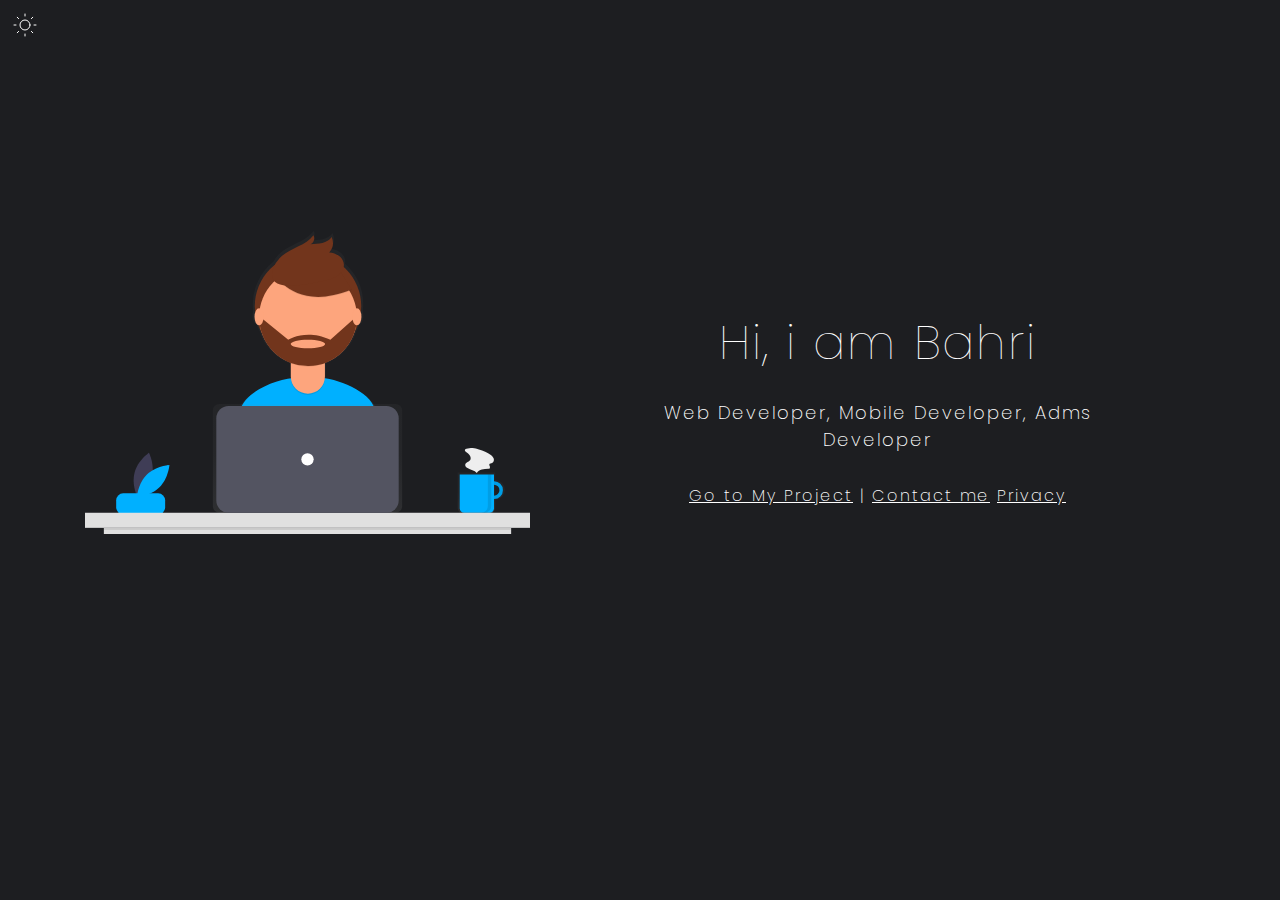
<file: index.html>
<!doctype html>
<html lang="en">
<head>
    <meta charset="utf-8">
    <meta content="width=device-width, initial-scale=1.0" name="viewport" shrink-to-fit="no">
    <meta content="portfolio website for Bahriyanto Anang" name="description">
    <meta content="Bahriyanto Anang https://bahriyanto31.github.io" name="author">
    <title>Bahriyanto Anang</title>
    <link href="img/favicon.ico" rel="shortcut icon"/>
    <link href="https://netdna.bootstrapcdn.com/font-awesome/4.0.3/css/font-awesome.css" rel="stylesheet">
    <link href="https://fonts.googleapis.com/css2?family=Poppins:wght@100;200;500&display=swap" rel="stylesheet">
    <link href="css/style.css" rel="stylesheet">
    <link href="css/bootstrap-grid.css" rel="stylesheet">
    <style>
    </style>

</head>
<body>
<button class="buttonmode" onclick="dayNightToggle()">Toggle dark mode</button>
<div class="container vertical-center">
    <div class="row spacing">
        <img class="center col-10 col-sm-10 col-lg-5 col-md-5 spacing" src="img/user.svg">
        <div class="col-10 col-sm-10 col-lg-7 col-md-7 center spacing">
            <h1>Hi, i am Bahri</h1>
            <p class="title-desc center">Web Developer, Mobile Developer, Adms Developer</p>
            <div class="col-md-12 col-sm-12 center">
                <a href="project.html" class="btn btn-info" style="color: white">Go to My Project</a> | 
                <a href="https://api.whatsapp.com/send/?phone=6281808425604&text&app_absent=0" class="btn btn-info" style="color: white">Contact me</a>
                <a href="./privacy/index.html" class="btn btn-info" style="color: white">Privacy</a>
                <!-- <div class="row" id="social-list"></div> -->
            </div>
        </div>
    </div>
</div>


<script src="js/load.js" type="text/javascript"></script>
<script>


</script>
</body>
</html>
</file>
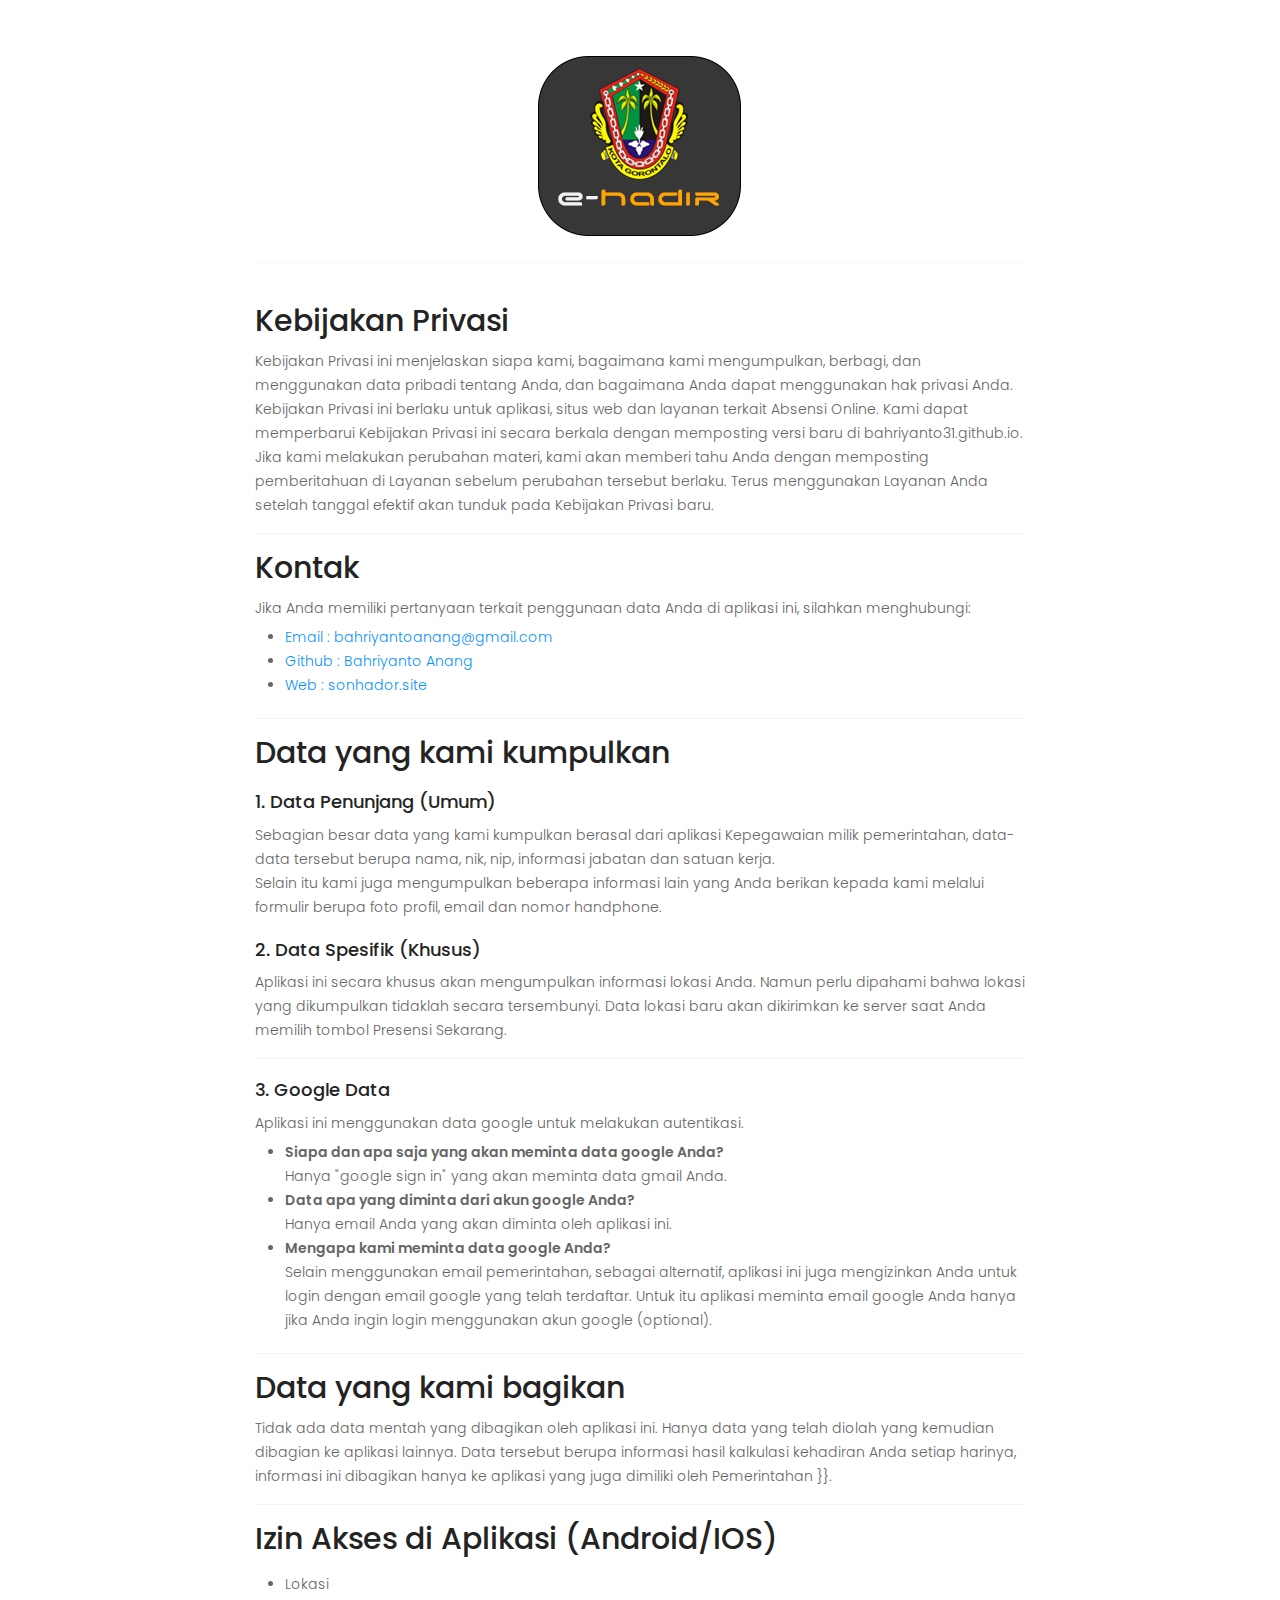
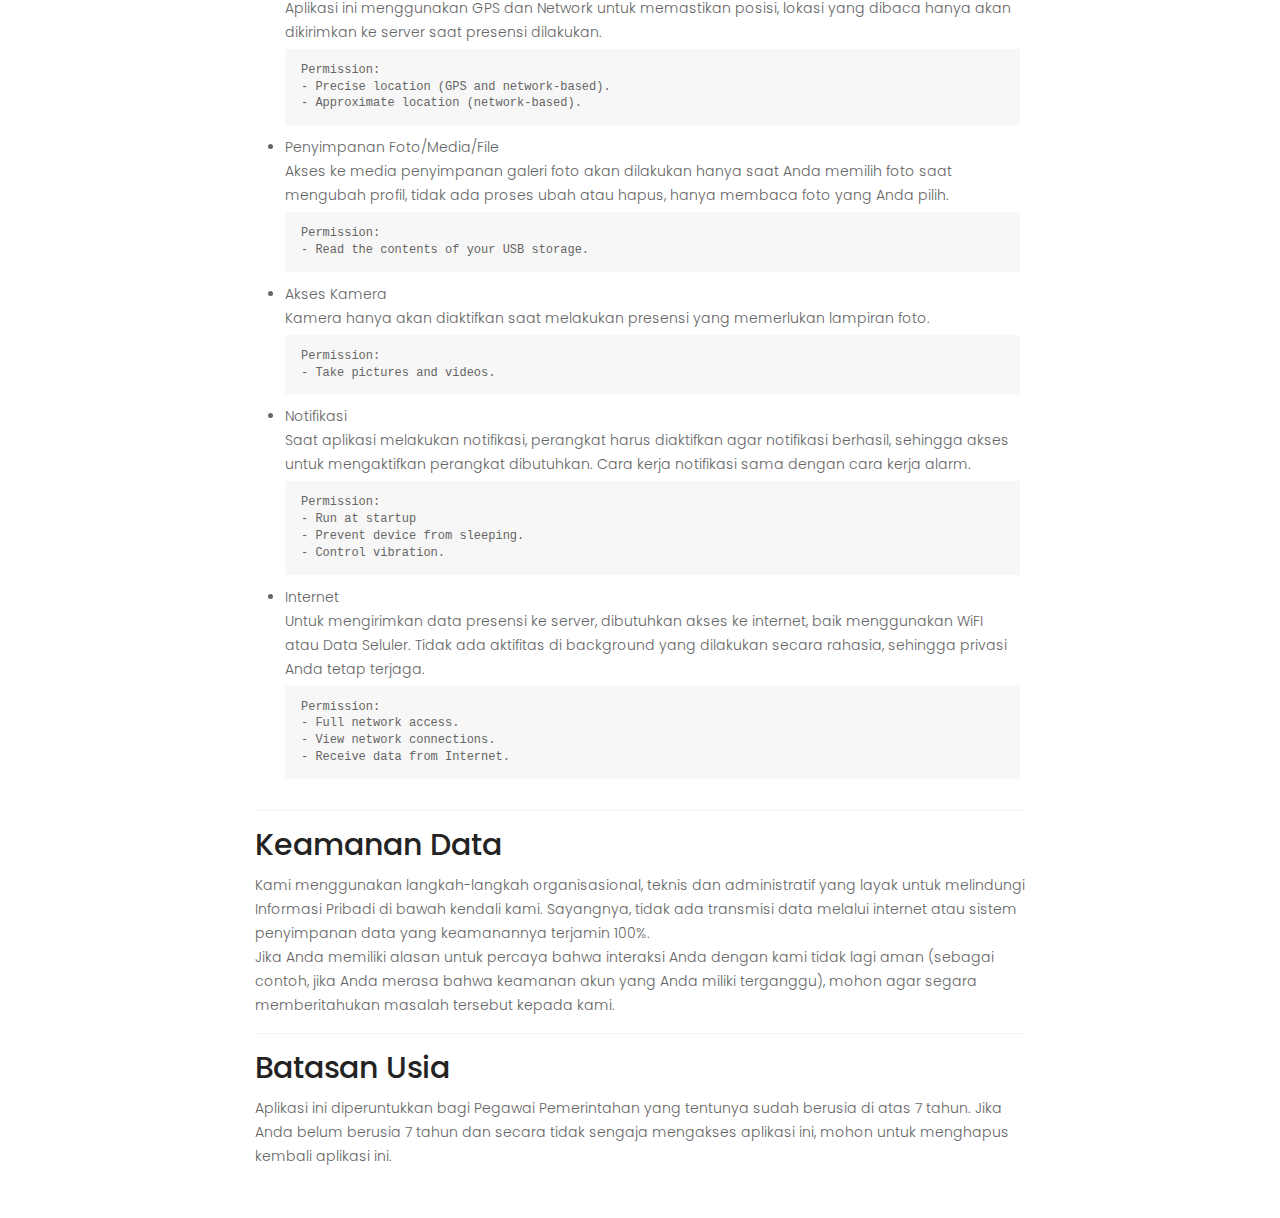
<file: privacy/index.html>
<!DOCTYPE html>
<html>
<head>
    <meta charset='utf-8'>
    <meta http-equiv='X-UA-Compatible' content='IE=edge'>
    <title>Privacy & Policy</title>
    <meta name='viewport' content='width=device-width, initial-scale=1'>
    <link rel="stylesheet" type="text/css" href="/privacy/assets/v2/css/bootstrap.min.css" media="all" />
    <link rel="stylesheet" type="text/css" href="/privacy/assets/v2/css/style.css" media="all" />
    <link rel="stylesheet" type="text/css" href="/privacy/assets/v2/css/responsive.css" media="all" />
    <style>
        .content-privacy {
            max-width: 800px;
            margin: 50px auto;
        }
        hr {
            border-top: 1px solid rgb(0 0 0 / 4%);
        }
        h2{
            margin-bottom: 10px;
        }
        ul {
            list-style: disc;
            margin: 0;
            padding: 5px 5px 5px 30px;
        }
        .privacy-logo {
            text-align: center;
            border-bottom: 1px solid #f7f7f7;
            margin-bottom: 40px;
            padding-bottom: 20px;
        }
        a, a:hover {
            color: #0a93ff;
        }
        h4 {
            margin-bottom: 10px;
            margin-top: 20px;
        }
        .permissions {
            font-size: 12px;
            font-family: monospace;
            background: #f7f7f7;
            padding: 13px 16px;
            line-height: 1.4;
            margin-bottom: 10px;
            margin-top: 5px;
        }
        strong{
            font-weight: 600;
        }
    </style>
</head>
<body>
    <div class="content-privacy">
        <div class="container-fluid">
            <div class="privacy-logo">
                <img src="/privacy/assets/images/ehadir-launcher.png"/>
            </div>
            <h2>Kebijakan Privasi</h2>
            <p>Kebijakan Privasi ini menjelaskan siapa kami, bagaimana kami mengumpulkan, berbagi, dan 
                menggunakan data pribadi tentang Anda, dan bagaimana Anda dapat menggunakan hak privasi Anda. 
                Kebijakan Privasi ini berlaku untuk aplikasi, situs web dan layanan terkait Absensi Online. 
                Kami dapat memperbarui Kebijakan Privasi ini secara berkala dengan memposting versi baru di bahriyanto31.github.io. 
                Jika kami melakukan perubahan materi, kami akan memberi tahu Anda dengan memposting pemberitahuan di Layanan sebelum perubahan tersebut berlaku. 
                Terus menggunakan Layanan Anda setelah tanggal efektif akan tunduk pada Kebijakan Privasi baru.
            </p>
            <hr/>

            <h2>Kontak</h2>
            <p>Jika Anda memiliki pertanyaan terkait penggunaan data Anda di aplikasi ini, silahkan menghubungi:</p>
            <ul>
                <li>
                    <a href="mailto:bahriyantoanang@gmail.com" target="_blank">Email : bahriyantoanang@gmail.com</a>
                </li>
                <li>
                    <a href="https://bahriyanto31.github.io" target="_blank">Github : Bahriyanto Anang</a>
                </li>
                <li>
                    <a href="http://sonhador.site" target="_blank">Web : sonhador.site</a>
                </li>
            </ul>
            <hr/>

            <h2>Data yang kami kumpulkan</h2>
            <h4>1. Data Penunjang (Umum)</h4>
            <p>Sebagian besar data yang kami kumpulkan berasal dari aplikasi Kepegawaian milik pemerintahan, 
                data-data tersebut berupa nama, nik, nip, informasi jabatan dan satuan kerja.
            </p>
            <p>
                Selain itu kami juga mengumpulkan beberapa informasi lain yang Anda berikan kepada kami melalui formulir berupa foto profil, email dan nomor handphone.
            </p>
            <h4>2. Data Spesifik (Khusus)</h4>
            <p>Aplikasi ini secara khusus akan mengumpulkan informasi lokasi Anda. Namun perlu dipahami bahwa lokasi yang dikumpulkan tidaklah secara tersembunyi. 
                Data lokasi baru akan dikirimkan ke server saat Anda memilih tombol Presensi Sekarang.
            </p>
            <hr/>
            <h4>3. Google Data</h4>
            <p>Aplikasi ini menggunakan data google untuk melakukan autentikasi.</p>
            <ul>
                <li>
                    <strong>Siapa dan apa saja yang akan meminta data google Anda?</strong><br/>
                    Hanya "google sign in" yang akan meminta data gmail Anda.
                </li>
                <li>
                    <strong>Data apa yang diminta dari akun google Anda?</strong><br/>
                    Hanya email Anda yang akan diminta oleh aplikasi ini.
                </li>
                <li>
                    <strong>Mengapa kami meminta data google Anda?</strong><br/>
                    Selain menggunakan email pemerintahan, sebagai alternatif, aplikasi ini juga mengizinkan Anda untuk login dengan email google yang telah terdaftar.
                    Untuk itu aplikasi meminta email google Anda hanya jika Anda ingin login menggunakan akun google (optional).
                </li>
            </ul>
            <hr/>

            <h2>Data yang kami bagikan</h2>
            <p>Tidak ada data mentah yang dibagikan oleh aplikasi ini. Hanya data yang telah diolah yang kemudian dibagian ke aplikasi lainnya. 
                Data tersebut berupa informasi hasil kalkulasi kehadiran Anda setiap harinya, informasi ini dibagikan hanya ke aplikasi yang juga dimiliki oleh Pemerintahan }}.
            </p>
            <hr/>

            <h2>Izin Akses di Aplikasi (Android/IOS)</h2>
            <ul>
                <li>Lokasi<br/>
                    Aplikasi ini menggunakan GPS dan Network untuk memastikan posisi, lokasi yang dibaca hanya akan dikirimkan ke server saat presensi dilakukan.<br/>
                    <div class="permissions">
                        Permission:<br/>
                        - Precise location (GPS and network-based).<br/>
                        - Approximate location (network-based).
                    </div>
                </li>
                <li>Penyimpanan Foto/Media/File<br/>
                    Akses ke media penyimpanan galeri foto akan dilakukan hanya saat Anda memilih foto saat mengubah profil, tidak ada proses ubah atau hapus, hanya membaca foto yang Anda pilih.<br/>
                    <div class="permissions">
                        Permission:<br/>
                        - Read the contents of your USB storage.
                    </div>
                </li>
                <li>Akses Kamera<br/>
                    Kamera hanya akan diaktifkan saat melakukan presensi yang memerlukan lampiran foto.<br/>
                    <div class="permissions">
                        Permission:<br/>
                        - Take pictures and videos.
                    </div>
                </li>
                <li>Notifikasi<br/>
                    Saat aplikasi melakukan notifikasi, perangkat harus diaktifkan agar notifikasi berhasil, sehingga akses untuk mengaktifkan perangkat dibutuhkan. Cara kerja notifikasi sama dengan cara kerja alarm. <br/>
                    <div class="permissions">
                        Permission:<br/>
                        - Run at startup<br/>
                        - Prevent device from sleeping.<br/>
                        - Control vibration.
                    </div>
                </li>
                <li>Internet<br/>
                    Untuk mengirimkan data presensi ke server, dibutuhkan akses ke internet, baik menggunakan WiFI atau Data Seluler. 
                    Tidak ada aktifitas di background yang dilakukan secara rahasia, sehingga privasi Anda tetap terjaga.<br/>
                    <div class="permissions">
                        Permission:<br/>
                        - Full network access.<br/>
                        - View network connections.<br/>
                        - Receive data from Internet.
                    </div>
                </li>
            </ul>
            <hr/>
            <h2>Keamanan Data</h2>
            <p>Kami menggunakan langkah-langkah organisasional, teknis dan administratif yang layak untuk melindungi Informasi Pribadi di bawah kendali kami. Sayangnya, tidak ada transmisi data melalui internet atau sistem penyimpanan data yang keamanannya terjamin 100%.</p>
            <p>Jika Anda memiliki alasan untuk percaya bahwa interaksi Anda dengan kami tidak lagi aman (sebagai contoh, jika Anda merasa bahwa keamanan akun yang Anda miliki terganggu), mohon agar segara memberitahukan masalah tersebut kepada kami.</p>
            <hr/>
            <h2>Batasan Usia</h2>
            <p>Aplikasi ini diperuntukkan bagi Pegawai Pemerintahan yang tentunya sudah berusia di atas 7 tahun. Jika Anda belum berusia 7 tahun dan secara tidak sengaja mengakses aplikasi ini, mohon untuk menghapus kembali aplikasi ini.</p>
        </div>
    </div>
</body>
</html>
</file>
<file: css/style.css>
body{transition: all 0.5s ease;margin:0!important;font-family:Poppins,sans-serif!important;letter-spacing:2px!important;color:#fff;background:#1d1e21;font-weight:200; margin: auto!important}
h1{text-align:center!important;margin-top:50px!important;font-weight:100!important;font-size:3em}
*{margin:0px;padding:0px;}
.center{margin:auto!important;text-align:center!important}
.vertical-center{min-height:100%;min-height:100vh;display:flex;align-items:center}
.spacing{margin-top:5%;margin-top:5vh;margin-bottom:20%;margin-bottom:20vh}
.title-desc{margin-top:20px!important;margin-bottom:30px!important;max-width:450px!important;font-weight:200;font-size:18px}
.resume-text{position: static;margin-top: -60px;font-weight: 100;letter-spacing: 5px;font-size: 16px;margin-left: auto;margin-right: 10px;text-align: right; display:none;}
.resume-text a{color:inherit; text-decoration: none; display: flex; padding:12px;}
.resume-text a img{ padding-right:14px;}
@media screen and (max-width: 576px) {.resume-text a{justify-content: center;}}
@media screen and (min-width: 575px) {.resume-text a{justify-content: flex-end;}}
.light-mode{color:#1d1e21!important;background:#fff!important;}
.light-mode .resume-img{ background: url(../img/download-cloud.svg) no-repeat;}
.resume-img{margin-right: 5px; display: block; -moz-box-sizing: border-box; box-sizing: border-box; width: 30px; height: 30px; background: url(../img/download-cloud-light.svg) no-repeat; }
.buttonmode{  background: url(../img/sun.svg) no-repeat;  color: transparent;  box-shadow: none;  border: none;  width: 50px;  height: 50px;  background-position: center;  position: absolute;  cursor: pointer;  }
.light-mode .buttonmode{background: url(../img/moon.svg) no-repeat; background-position: center;}
.buttonmode:focus {outline:0;}
</file>
<file: privacy/assets/v2/css/responsive.css>
@media only screen and (max-width: 1199px){
	.mainmenu li a {
		padding: 5px 8px;
	}
	.contact-address li {
		margin-bottom: 25px;
	}
	.mainmenu li a.appao-btn {
		margin-left: 30px;
	}
	.single-counter-box p {
		font-size: 18px;
	}
	.hero-area-content h1 {
		font-size: 36px;
	}
}
@media only screen and (max-width: 991px){
	.mainmenu {
		display: none;
	}
	.responsive-menu,
	.slicknav_menu {
		display: block;
	}
	ul.slicknav_nav {
		position: absolute;
		background: #000529;
		background: -moz-linear-gradient(left, #000529 1%, #002055 24%, #005db5 67%, #0074d9 100%);
		background: -webkit-linear-gradient(left, #000529 1%,#002055 24%,#005db5 67%,#0074d9 100%);
		background: linear-gradient(to right, #000529 1%,#002055 24%,#005db5 67%,#0074d9 100%);
		right: 15px;
		top: 100%;
		z-index: 9;
		border: 2px solid #fff;
		padding: 5px 10px 10px;
		margin-top: 8px;
	}
	.slicknav_menu .slicknav_menutxt {
		display: none;
	}
	.slicknav_menu .slicknav_icon {
		margin: 0;
	}
	.slicknav_nav li a {
		border: 1px solid transparent;
		margin: 8px 3px 0;
		display: block;
	}
	.slicknav_nav a:hover {
		background: transparent;
		border-radius: 0;
		color: #fff;
		border: 1px solid #fff;
	}
	.header {
		padding: 15px 0;
	}
	.header.sticky {
		padding: 8px 0;
	}
	.hand-mockup {
		position: static;
		margin-bottom: -2px;
	}
	.hero-area-content {
		padding: 0 0 60px;
	}
	.pricing-area .sec-title {
		margin-bottom: 0;
	}
	.breadcrumb-area .hero-area-content {
		padding: 0 0 120px;
	}
	.single-feature-box {
		max-width: 450px;
		margin: auto;
	}
	.single-feature-box img {
		margin: 50px 0;
	}
	.single-pricing-box {
		max-width: 450px;
		margin: 40px auto 0;
	}
	.single-counter-box i::before {
		width: 90px;
		height: 90px;
		line-height: 90px;
		font-size: 35px;
	}
	.single-counter-box h1 {
		font-size: 28px;
	}
	.single-counter-box p {
		font-size: 16px;
	}
	.single-about-box:hover,
	.single-about-box.active {
		box-shadow: none;
	}
	.single-about-box:hover i::before ,
	.single-about-box.active i::before {
		color: #0074da;
	}
	.about-area {
		padding-bottom: 65px;
	}
	.single-about-box {
		padding-top: 10px;
	}
	.blog-page .single-post {
		margin: 0 auto 40px;
	}
	.download-btn {
		margin: 20px 10px 0;
	}
	.download-area .sec-title {
		margin-bottom: 25px;
	}
	.subscribe-form {
		margin: 30px 0;
	}
	.contact-address li .contact-address-info {
		flex: 8;
	}
	.screenshots-area .sec-title {
		margin-bottom: 15px;
	}
	.contact-address {
		margin-top: 0;
	}
	.google-map {
		height: 300px;
	}
	.team-area {
		padding-bottom: 50px;
	}
	.single-team-member {
		margin: 0 0 40px;
	}
	.sidebar {
		padding: 0;
		margin: 45px auto 0;
		max-width: 400px;
	}
}
@media only screen and (max-width: 767px){
	.hero-area-content {
		padding-top: 0;
	}
	h1 {
		font-size: 30px;
	}
	.hero-area-content h1 {
		font-size: 30px;
	}
	.hero-area-content p {
		margin: 15px 0;
	}
	.video-popup h1 {
		font-size: 18px;
		margin-top: 15px;
		line-height: 14px;
	}
	.single-testimonial-box h5 {
		margin: 25px 0 10px;
	}
	.contact-address p {
		margin-bottom: 0;
		padding-top: 5px;
	}
	.contact-address li {
		margin: 25px 0 0;
	}
	.single-testimonial-box p {
		margin: 0 0 10px;
	}
	.contact-form button {
		margin-bottom: 0;
	}
	.single-post {
		max-width: 350px;
		margin: 40px auto 0;
	}
	.owl-dots {
		margin-top: 20px;
	}
	.single-counter-box p {
		font-size: 18px;
	}
	.contact-form, .contact-address {
		padding: 20px;
	}
	.contact-address li .contact-address-info {
		margin-left: 12px;
	}
	.subscribe-form form button {
		font-size: 16px;
	}
	.sec-title h2 {
		font-size: 26px;
	}
	.blog-area .sec-title {
		margin-bottom: 0;
	}
	.sec-title h2 .sec-title-border span {
		top: -20px;
	}
	.single-showcase-box h4 {
		line-height: normal;
	}
	.owl-nav div {
		left: 5px;
	}
	.owl-nav div.owl-next {
		right: 5px;
		left: auto;
	}
	.hero-area.breadcrumb-area {
		padding: 100px 0 70px;
	}
}
@media only screen and (max-width: 576px){
	.subscribe-form form input {
		width: 54%;
		padding-right: 0;
	}
	.contact-address h4 {
		margin-bottom: 5px;
	}
	.sec-title h2 {
		font-size: 24px;
	}
	.sec-title h2 .sec-title-border span {
		top: -19px;
	}
	.screenshots-area .sec-title {
		margin-bottom: 40px;
	}
	.subscribe-form form button {
		width: 46%;
	}
	.author-img {
		width: 70px;
		height: 70px;
	}
	.testimonial-thumb > div {
		margin-left: -110px;
	}
	.testimonial-thumb > div.thumb-next {
		margin: 0 -110px 0 0;
	}
	.screenshot-wrap {
		max-width: 280px;
		margin: 0 auto;
	}
	.post-details {
		padding: 15px 10px;
	}
	.post-author a {
		margin-right: 5px;
	}
	h4.post-title {
		font-size: 18px;
		margin: 12px 0;
	}
	.single-screenshot.slick-center {
		background-image: none;
	}
	.single-screenshot.slick-active ,
	.single-screenshot.slick-center {
		-webkit-transform: scale(1);
		-ms-transform: scale(1);
		transform: scale(1);
	}
	.screenshot-wrap .slick-list {
		padding-bottom: 0 !important;
		padding-top: 0 !important;
	}
	.single-screenshot.slick-center img {
		padding: 0;
	}
	.slick-dots {
		margin-top: 25px;
	}
	.single-team-member {
		max-width: 260px;
		margin-left: auto;
		margin-right: auto;
	}
}
@media only screen and (max-width: 420px){
	.hero-area-content h1 {
		font-size: 22px;
	}
	.hero-area-content .appao-btn {
		padding: 5px 18px;
		margin-right: 5px;
	}
	.hero-area-content p {
		margin-bottom: 5px;
	}
	.hero-area-content {
		padding-bottom: 35px;
	}
	.hero-area {
		padding-top: 130px;
	}
	.single-about-box {
		padding: 5px 0 25px;
	}
	.single-feature-box li {
		margin-bottom: 35px;
	}
	.single-feature-box img {
		margin: 35px 0;
	}
	.single-showcase-box h4 {
		font-size: 16px;
	}
	.video-popup i {
		width: 70px;
		height: 70px;
		line-height: 60px;
		border-width: 6px;
		font-size: 18px;
	}
	textarea {
		height: 80px;
	}
	.subscribe-form {
		margin-top: 10px;
	}
	.copyright-area ul li a {
		margin: 0 1px;
	}
	.blog-reply {
		padding-top: 15px;
	}
	.widget {
		margin-bottom: 30px;
	}
	.widget h4 {
		margin-bottom: 15px;
	}
	.blog-details .post-author {
		margin-top: 12px;
		margin-bottom: 15px;
	}
	.sidebar {
		margin-top: 30px;
	}
}
</file>
<file: privacy/assets/v2/css/style.css>
/*
Theme Name: Prantokon
Version: 1.0
Author: Jsoft
Description: Responsive HTML5 / CSS3 One-page Landing App Template.
*/

/**
 *** CSS Indexing ***
 * THEME DEFAULT CSS
 * RESET CSS
 * HEADER AREA CSS
 * HERO AREA CSS
 * ABOUT AREA CSS
 * FEATURE AREA CSS
 * SHOWCASE AREA CSS
 * VIDEO AREA CSS
 * SCREENSHOT AREA CSS
 * PRICING AREA CSS
 * TESTIMONIAL AREA CSS
 * COUNTERUP AREA CSS
 * TEAM AREA CSS
 * DOWNLOAD AREA CSS
 * BLOG AREA CSS
 * MAP AND FOOTER AREA CSS
 * SCROLL-TO-TOP AREA CSS
 * INDEX SLIDER PAGE CSS
 * INDEX VIDEO PAGE CSS
 * BLOG PAGE CSS
 * BLOG DETAILS PAGE CSS
 * PRELOADER CSS
**/

/*----------------------------------
--------- THEME DEFAULT CSS --------
----------------------------------*/
@import url('https://fonts.googleapis.com/css?family=Poppins:100,200,300,400,500,600,700,900');
body {
    line-height: 24px;
    font-size: 14px;
    color: #656565;
    font-family: 'Poppins', sans-serif;
    font-weight: 300;
}

/*----------------------------
---------- RESET CSS ---------
----------------------------*/
h1,
h2,
h3,
h4,
h5,
h6 {
    font-weight: 500;
}
h1,
h2,
h3,
h4,
h5,
h6,
p {
    margin: 0px;
}
h1 {
    font-size: 48px;
}
h2 {
    font-size: 30px;
	color: #232323;
}
h4 {
    font-size: 18px;
	color: #232323;
}
h6 {
    font-size: 14px;
	color: #232323;
}
h5 {
	color: #232323;
}
a {
    transition: 0.6s;
}
a,
a:hover {
    color: #666666;
}
img {
    max-width: 100%;
    height: auto;
}
iframe {
    width: 100%;
    border: none;
}
a,
a:hover,
a:focus,
a:active,
button:focus {
    text-decoration: none;
    border: none;
    outline: 0;
}
ul {
    list-style: none;
    margin: 0;
    padding: 0;
}
ol {
    margin-bottom: 0;
}
select:focus,
select:active {
    box-shadow: none;
    border: 0;
    outline: 0
}
input:focus,
textarea:focus,
select:focus,
button:focus {
    outline: none;
}
button{
    cursor: pointer;
}
textarea {
	height: 120px;
}
input[type="text"],
input[type="submit"],
button[type="submit"],
input[type="email"],
input[type="url"],
input[type="tel"],
input[type="search"],
input[type="password"],
input[type="number"],
textarea {
    background: transparent;
    width: 100%;
    padding: 6px 10px;
    border: 1px solid #ccc;
    margin-bottom: 15px;
}
input[type="submit"],
button[type="submit"] {
    width: auto;
    color: #666;
    padding: 4px 15px;
}
textarea:focus {
    outline: none !important;
    box-shadow: none !important;
}
.sec-title {
    text-align: center;
    max-width: 400px;
    margin: 0 auto 40px;
}
.sec-title h2 {
    padding-bottom: 0;
    margin-bottom: 14px;
    position: relative;
    font-weight: 600;
    font-size: 40px;
    color: #232323;
}
.sec-title h2 .sec-title-border {
    width: 130px;
    position: absolute;
    bottom: 0;
    left: 0;
    border-top: 2px solid #222;
    right: 0;
    height: 0;
    margin: auto;
}
.pricing-area .sec-title h2 .sec-title-border,
.download-area .sec-title h2 .sec-title-border {
    border-color: #fff;
}
.pricing-area .sec-title h2 .sec-title-border span::before,
.download-area .sec-title h2 .sec-title-border span::before {
    background-color: #fff;
}
.sec-title h2 .sec-title-border span {
    width: 9px;
    height: 9px;
    position: relative;
    display: inline-block;
    margin: 0 1px;
    bottom: 24.3px;
}
.sec-title h2 .sec-title-border span::before {
    background: #222;
    content: "";
    position: absolute;
    top: 0;
    left: 0;
    height: 100%;
    width: 100%;
    transform: rotate(45deg);
}
.mt-100 {
    margin-top: 100px;
}
.mt-30 {
    margin-top: 30px;
}
.ptb-100 {
    padding: 100px 0;
}
.ptb-90 {
    padding: 90px 0;
}
.owl-nav div {
    position: absolute;
    top: 50%;
    left: 20px;
    width: 35px;
    background: #fff;
    color: #000;
    height: 35px;
    line-height: 36px;
    border-radius: 100%;
    text-align: center;
    font-size: 29px;
    transition: 0.4s;
    margin-top: -60px;
}
.owl-nav div:hover {
    background: #000;
    color: #fff;
}
.owl-nav div.owl-next {
    right: 20px;
    left: auto;
}
.owl-dots {
    text-align: center;
    margin-top: 30px;
}
.owl-dot {
    width: 10px;
    height: 10px;
    border: 1px solid #0074da;
    border-radius: 10px;
    display: inline-block;
    margin: 0 3px;
}
.owl-dot.active {
    background: #0074da;
}
.display-table {
    display: table;
    height: 100%;
    width: 100%;
}
.display-tablecell {
    display: table-cell;
    vertical-align: middle;
}
.header.sticky .mainmenu li a.appao-btn ,
.mainmenu li a.appao-btn,
.appao-btn {
    border: 1px solid #fff;
    color: #fff;
	border-radius: 50px;
    padding: 5px 25px;
    display: inline-block;
    text-transform: uppercase;
	cursor: pointer;
	font-weight: 500;
}
.header.sticky .mainmenu li a.appao-btn:hover ,
.mainmenu li a.appao-btn:hover,
.appao-btn:hover {
    background: #fff;
    border: 1px solid #fff;
    color: #666;
}
.appao-btn2 {
    border: 1px solid transparent;
	border-radius: 25px;
	background: #000529; /* Old browsers */
	background-image: -moz-linear-gradient(left, #000529 1%, #002055 24%, #005db5 67%, #0074d9 100%); /* FF3.6-15 */
	background-image: -webkit-linear-gradient(left, #000529 1%,#002055 24%,#005db5 67%,#0074d9 100%); /* Chrome10-25,Safari5.1-6 */
	background-image: linear-gradient(to right, #000529 1%,#002055 24%,#005db5 67%,#0074d9 100%);
}
.appao-btn2:hover {
    border: 1px solid #000529;
	background: transparent;
	background-image: none;
    color: #000529;
}
.flexbox-center {
    display: -moz-flex;
    display: -ms-flex;
    display: -o-flex;
    display: -webkit-box;
    display: -ms-flexbox;
    display: flex;
    -webkit-box-pack: center;
    -ms-flex-pack: center;
    justify-content: center;
    -webkit-box-align: center;
    -ms-flex-align: center;
    align-items: center;
}
input::-webkit-input-placeholder {
    color: #666;
}

/*--------------------------------------
-------- HEADER AREA CSS START --------
---------------------------------------*/
.header {
    position: fixed;
    top: 0;
    left: 0;
	transition: all 0.4s;
    width: 100%;
    z-index: 99;
    padding: 30px 0 18px;
}
.mainmenu {
    text-align: right;
}
.mainmenu li {
    display: inline-block;
    text-transform: uppercase;
}
.mainmenu li a {
    display: inline-block;
    color: #fff;
    position: relative;
    padding: 5px 16px;
	margin: 0 3px;
    border: 1px solid transparent;
}
.slicknav_menu {
	padding: 0;
    background: transparent;
}
.slicknav_menu a.active,
.mainmenu ul li a:hover,
.mainmenu ul li a.active {
    border: 1px solid #fff;
    border-radius: 50px;
}
.mainmenu {
    display: block;
}
.slicknav_menu {
	display: none;
}
.header.sticky {
	border-bottom: 1px solid #ffffff57;
	background: #000529; /* Old browsers */
	background: -moz-linear-gradient(left, #000529 1%, #002055 24%, #005db5 67%, #0074d9 100%); /* FF3.6-15 */
	background: -webkit-linear-gradient(left, #000529 1%,#002055 24%,#005db5 67%,#0074d9 100%); /* Chrome10-25,Safari5.1-6 */
	background: linear-gradient(to right, #000529 1%,#002055 24%,#005db5 67%,#0074d9 100%);
}
.header.sticky {
	padding: 10px 0;
}
.mainmenu li a.appao-btn {
	margin-left: 55px;
}
/*--------------------------------------
--------- HEADER AREA CSS END ---------
---------------------------------------*/

/*--------------------------------------
-------- HERO AREA CSS START --------
---------------------------------------*/
.hero-area {
    padding-top: 140px;
	z-index: 1;
	position: relative;
    background-image: url(../img/hero-area.jpg);
    background-repeat: no-repeat;
    background-position: center;
	background-attachment: fixed;
    background-size: cover;
	overflow: hidden;
}
.hero-area::before {
	content: "";
	top: 0;
	left: 0;
    opacity: 0.85;
	right: 0;
	bottom: 0;
	z-index: -1;
	position: absolute;
	background: #000529; /* Old browsers */
	background: -moz-linear-gradient(left, #000529 1%, #002055 24%, #005db5 67%, #0074d9 100%); /* FF3.6-15 */
	background: -webkit-linear-gradient(left, #000529 1%,#002055 24%,#005db5 67%,#0074d9 100%); /* Chrome10-25,Safari5.1-6 */
	background: linear-gradient(to right, #000529 1%,#002055 24%,#005db5 67%,#0074d9 100%);
}
.hero-area-content {
    color: #fff;
	padding: 80px 0 170px;
}
.hero-area-content h1 {
    color: #fff;
}
.hero-area-content p {
    margin: 28px 0 25px;
}
.hero-area-content .appao-btn {
    margin-top: 15px;
    margin-right: 15px;
}
.hand-mockup {
    position: absolute;
    bottom: -2px;
    max-width: 100%;
}
/*------------------------------------
--------- HERO AREA CSS END ---------
------------------------------------*/

/*--------------------------------------
-------- ABOUT AREA CSS START --------
---------------------------------------*/
.about-area {
	text-align: center;
}
.single-about-box {
	padding: 25px;
    transition: all 0.4s;
}
.single-about-box i::before {
    color: #0074da;
    font-size: 40px;
    transition: all 0.4s;
    display: block;
}
.single-about-box.active,
.single-about-box:hover {
	box-shadow: 0 0 5px #ccc;
}
.single-about-box.active i::before ,
.single-about-box:hover i::before {
    color: #000;
}
.single-about-box h4 {
    margin: 25px 0 15px;
    font-size: 22px;
    font-weight: 600;
}
/*--------------------------------------
---------- ABOUT AREA CSS END ----------
---------------------------------------*/

/*--------------------------------------
-------- FEATURE AREA CSS START --------
---------------------------------------*/
.feature-area {
	z-index: 1;
	position: relative;
    background-image: url(../img/feature-bg.jpg);
    background-repeat: no-repeat;
    background-position: center;
    background-size: cover;
}
.feature-area::before {
	content: "";
	top: 0;
	left: 0;
    opacity: 0.85;
	right: 0;
	bottom: 0;
	background: #000529; /* Old browsers */
	background: -moz-linear-gradient(left, #000529 1%, #002055 24%, #005db5 67%, #0074d9 100%); /* FF3.6-15 */
	background: -webkit-linear-gradient(left, #000529 1%,#002055 24%,#005db5 67%,#0074d9 100%); /* Chrome10-25,Safari5.1-6 */
	background: linear-gradient(to right, #000529 1%,#002055 24%,#005db5 67%,#0074d9 100%);
	z-index: -1;
	position: absolute;
}
.single-feature-box h4 {
    font-size: 20px;
    margin-bottom: 5px;
}
.single-feature-box li {
    margin-bottom: 45px;
    display: flex;
}
.single-feature-box li:last-child {
    margin-bottom: 0;
}
.feature-box-info {
    flex: 5;
}
.feature-box-icon {
    flex: 1;
	font-size: 20px;
	transition: all 0.4s;
}
.single-feature-box li:hover .feature-box-icon i::before {
    border-radius: 0;
}
.single-feature-box h2,
.single-feature-box h3,
.single-feature-box h4,
.single-feature-box {
	color: #fff;
}
.feature-box-icon i::before {
    border: 2px dashed #fff;
    width: 40px;
    display: inline-block;
    height: 40px;
    text-align: center;
    line-height: 38px;
    border-radius: 100%;
	transition: all 0.4s;
}
/*--------------------------------------
--------- FEATURE AREA CSS END ---------
---------------------------------------*/

/*--------------------------------------
-------- SHOWCASE AREA CSS START -------
---------------------------------------*/
.showcase-area {
	padding-bottom: 50px;
}
.single-showcase-box {
	padding: 0 0 40px;
}
.single-showcase-box p {
	margin: 20px 0 25px;
}
.single-showcase-box h4 {
	font-size: 20px;
}
/*--------------------------------------
--------- SHOWCASE AREA CSS END --------
---------------------------------------*/

/*--------------------------------------
---------- VIDEO AREA CSS START --------
---------------------------------------*/
.video-area {
    background: url(../img/video-overview.jpg) no-repeat center / cover;
    position: relative;
	background-attachment: fixed;
    text-align: center;
    z-index: 1;
    color: #fff;
}
.video-area::before {
    content: "";
    position: absolute;
    top: 0;
    left: 0;
    width: 100%;
    height: 100%;
	background: #000529; /* Old browsers */
	background: -moz-linear-gradient(left, #000529 1%, #002055 24%, #005db5 67%, #0074d9 100%); /* FF3.6-15 */
	background: -webkit-linear-gradient(left, #000529 1%,#002055 24%,#005db5 67%,#0074d9 100%); /* Chrome10-25,Safari5.1-6 */
	background: linear-gradient(to right, #000529 1%,#002055 24%,#005db5 67%,#0074d9 100%);
    opacity: 0.85;
    z-index: -1;
}
.video-popup i {
    display: inline-block;
    width: 100px;
    height: 100px;
    line-height: 80px;
    font-size: 25px;
    color: #000529;
    border: 10px solid rgba(255,255,255,0.7);
    border-radius: 50%;
    transition: all 0.4s;
    position: relative;
    z-index: 1;
}
.video-popup i::before {
	position: absolute;
	z-index: -1;
	top: 0;
	left: 0;
	width: 100%;
	height: 100%;
	background: #fff;
    border-radius: 50%;
}
.video-popup i:hover {
    color: #fff;
}
.video-popup h1 {
    margin-top: 30px;
    line-height: 35px;
}
.video-popup i:hover::before {
    background: transparent;
}
/*--------------------------------------
----------- VIDEO AREA CSS END ---------
---------------------------------------*/

/*--------------------------------------
------ SCREENSHOT AREA CSS START -------
---------------------------------------*/
.screenshots-area .sec-title {
    margin-bottom: 15px;
}
.screenshot-wrap .slick-list {
	padding-bottom: 90px !important;
	padding-top: 80px !important;
}
.single-screenshot.slick-slide {
	z-index: 1;
}
.single-screenshot.slick-active {
	-webkit-transform: scale(1.1);
	-ms-transform: scale(1.1);
	transform: scale(1.1);
	z-index: 2;
	transition: all 0.3s ease-in 0s;
}
.single-screenshot.slick-center {
	position: relative;
	-webkit-transform: scale(1.25);
	-ms-transform: scale(1.25);
	transform: scale(1.25);
	z-index: 3;
	transition: all 0.3s ease-in 0s;
}
.single-screenshot img {
	width: 100%;
}
.slick-dots {
	text-align: center;
	margin-top: 10px;
}
.slick-dots li.slick-active button {
    background-color: #0074da;
}
.slick-dots li {
    display: inline-block;
}
.slick-dots li button {
    background: transparent;
    border: 2px solid #0074da;
    border-radius: 100%;
    font-size: 0;
    margin: 0 3px;
    padding: 0;
	cursor: pointer;
    width: 15px;
    height: 15px;
    display: inline-block;
}
.single-screenshot.slick-center {
    background-image: url(../img/screenshot/mockup.png);
    background-size: 100% 100%;
}
.single-screenshot.slick-center img {
    padding: 37px 22px 55px;
}
/*--------------------------------------
-------- SCREENSHOT AREA CSS END -------
---------------------------------------*/

/*--------------------------------------
-------- PRICING AREA CSS START --------
---------------------------------------*/
.pricing-area {
    background: url(../img/price-bg.jpg) no-repeat center / cover;
    position: relative;
    text-align: center;
    z-index: 1;
}
.pricing-area::before {
    content: "";
    position: absolute;
    top: 0;
    left: 0;
    width: 100%;
    height: 100%;
	background: #000529; /* Old browsers */
	background: -moz-linear-gradient(left, #000529 1%, #002055 24%, #005db5 67%, #0074d9 100%); /* FF3.6-15 */
	background: -webkit-linear-gradient(left, #000529 1%,#002055 24%,#005db5 67%,#0074d9 100%); /* Chrome10-25,Safari5.1-6 */
	background: linear-gradient(to right, #000529 1%,#002055 24%,#005db5 67%,#0074d9 100%);
    opacity: 0.85;
    z-index: -1;
}
.pricing-area .sec-title ,
.pricing-area .sec-title h2 {
	color: #fff;
}
.single-pricing-box {
	background: #fff;
	text-align: center;
	transition: all 0.4s;
}
.pricing-top {
    padding: 15px;
}
.pricing-top h4 {
	font-weight: 400;
}
.pricing-top p {
	font-style: italic;
	font-weight: 500;
}
.price {
    background-color: #666666;
    padding: 15px;
    color: #fff;
	transition: all 0.4s;
}
.price-details {
    padding: 25px 15px;
}
.price h1 {
    position: relative;
    padding-left: 13px;
    display: inline-block;
}
.price h1 span {
    font-size: 14px;
    position: absolute;
    top: 0;
    left: 0;
    line-height: 40px;
}
.price-details ul li {
    max-width: 204px;
    font-weight: 500;
    padding-bottom: 8px;
    margin: 0 auto 15px;
    border-bottom: 1px solid #666;
}
.price-details ul li:last-child {
    border-bottom: none;
    padding-bottom: 0;
}
.price-details .appao-btn {
    padding: 5px 35px;
	margin-top: 10px;
	border: 2px solid #666;
	color: #666;
	border-radius: 30px;
	transition: all 0.4s;
}
.single-pricing-box:hover .price {
	background-color: #000529; /* Old browsers */
	background-image: -moz-linear-gradient(left, #000529 1%, #002055 24%, #005db5 67%, #0074d9 100%); /* FF3.6-15 */
	background-image: -webkit-linear-gradient(left, #000529 1%,#002055 24%,#005db5 67%,#0074d9 100%); /* Chrome10-25,Safari5.1-6 */
	background-image: linear-gradient(to right, #000529 1%,#002055 24%,#005db5 67%,#0074d9 100%);
}
.single-pricing-box:hover .appao-btn {
    background-color: #000529;
    background-image: -moz-linear-gradient(left, #000529 1%, #002055 24%, #005db5 67%, #0074d9 100%);
    background-image: -webkit-linear-gradient(left, #000529 1%,#002055 24%,#005db5 67%,#0074d9 100%);
    background-image: linear-gradient(to right, #000529 1%,#002055 24%,#005db5 67%,#0074d9 100%);
    color: #fff;
    border: 2px solid #005db5;
}
/*--------------------------------------
--------- PRICING AREA CSS END ---------
---------------------------------------*/

/*--------------------------------------
------ TESTIMONIAL AREA CSS START ------
---------------------------------------*/
.author-img {
    width: 95px;
    height: 95px;
    border-radius: 100%;
    margin: 5px auto;
}
.author-img img {
    border-radius: 100%;
    border: 2px solid #0074da;
    box-shadow: 0 0 6px #0074da;
}
.single-testimonial-box {
    text-align: center;
}
.single-testimonial-box p {
    margin: 0 0 15px;
}
.single-testimonial-box h5 {
    margin: 35px 0 15px;
}
.testimonial-thumb > div {
    position: absolute;
    top: 5px;
    transform: scale(0.7);
    left: 50%;
    cursor: pointer;
    -webkit-transition: all .3s;
    transition: all .3s;
    margin-left: -150px;
    z-index: 1;
}
.testimonial-thumb > div.thumb-next {
    left: auto;
    right: 50%;
    margin: 0 -150px 0 0;
}
.testimonial-thumb > div:hover {
	opacity: 0.7;
	-ms-filter: "progid:DXImageTransform.Microsoft.Alpha(Opacity=70)";
}
/*--------------------------------------
------- TESTIMONIAL AREA CSS END -------
---------------------------------------*/

/*--------------------------------------
-------- COUNTERUP AREA CSS START --------
---------------------------------------*/
.counter-area {
    background: url(../img/counter-bg.jpg) no-repeat center / cover;
	background-attachment: fixed;
    position: relative;
    text-align: center;
    z-index: 1;
	color: #fff;
	padding-top: 50px;
}
.counter-area::before {
    content: "";
    position: absolute;
    top: 0;
    left: 0;
    width: 100%;
    height: 100%;
	background: #000529; /* Old browsers */
	background: -moz-linear-gradient(left, #000529 1%, #002055 24%, #005db5 67%, #0074d9 100%); /* FF3.6-15 */
	background: -webkit-linear-gradient(left, #000529 1%,#002055 24%,#005db5 67%,#0074d9 100%); /* Chrome10-25,Safari5.1-6 */
	background: linear-gradient(to right, #000529 1%,#002055 24%,#005db5 67%,#0074d9 100%);
    opacity: 0.85;
    z-index: -1;
}
.single-counter-box i::before {
    background: #0861b5;
    width: 120px;
    display: block;
    height: 120px;
    line-height: 120px;
    border-radius: 100%;
    font-size: 50px;
    margin: auto;
    box-shadow: 0 8px 8px #020202;
	border: 2px solid transparent;
	transition: all 0.4s;
}
.single-counter-box h1 {
	margin: 25px 0 10px;
}
.single-counter-box p {
    font-size: 24px;
    line-height: normal;
}
.single-counter-box {
    margin-top: 40px;
}
.single-counter-box:hover i::before {
	background: transparent;
	border: 2px solid #fff;
    box-shadow: none;
}
/*--------------------------------------
-------- COUNTERUP AREA CSS END --------
---------------------------------------*/

/*--------------------------------------
-------- TEAM AREA CSS START --------
---------------------------------------*/
.single-team-member {
    text-align: center;
    box-shadow: 0 2px 15px -5px #222;
    transition: all 0.4s;
}
.team-member-info h4 {
	font-size: 20px;
}
.team-member-info {
    padding: 20px 10px;
}
.team-member-img {
    position: relative;
    z-index: 1;
    overflow: hidden;
}
.team-member-icon {
    position: absolute;
    top: 0;
	left: -100%;
    height: 100%;
    width: 100%;
    transition: all 0.4s;
}
.team-member-img::before {
    content: "";
    background: #000529; /* Old browsers */
    background: -moz-linear-gradient(left, #000529 1%, #002055 24%, #005db5 67%, #0074d9 100%); /* FF3.6-15 */
    background: -webkit-linear-gradient(left, #000529 1%,#002055 24%,#005db5 67%,#0074d9 100%); /* Chrome10-25,Safari5.1-6 */
    background: linear-gradient(to right, #000529 1%,#002055 24%,#005db5 67%,#0074d9 100%);
    top: 0;
    right: 0;
    width: 0;
    height: 100%;
    transition: all 0.4s;
    position: absolute;
    opacity: 0.85;
}
.team-member-icon a {
    color: #fff;
	width: 30px;
	height: 30px;
	display: inline-block;
	line-height: 30px;
	border: 1px solid transparent;
}
.team-member-icon a:hover {
	border: 1px solid #fff;
}
.single-team-member:hover .team-member-img::before {
    width: 100%;
}
.single-team-member:hover .team-member-icon  {
    left: 0;
}
/*--------------------------------------
--------- TEAM AREA CSS END ---------
---------------------------------------*/

/*--------------------------------------
-------- DOWNLOAD AREA CSS START --------
---------------------------------------*/
.download-area {
    background: url(../img/download-bg.jpg) no-repeat center / cover;
    position: relative;
    text-align: center;
    z-index: 1;
}
.download-area::before {
    content: "";
    position: absolute;
    top: 0;
    left: 0;
    width: 100%;
    height: 100%;
	background: #000529; /* Old browsers */
	background: -moz-linear-gradient(left, #000529 1%, #002055 24%, #005db5 67%, #0074d9 100%); /* FF3.6-15 */
	background: -webkit-linear-gradient(left, #000529 1%,#002055 24%,#005db5 67%,#0074d9 100%); /* Chrome10-25,Safari5.1-6 */
	background: linear-gradient(to right, #000529 1%,#002055 24%,#005db5 67%,#0074d9 100%);
    opacity: 0.85;
    z-index: -1;
}
.download-area ,
.download-area h1,
.download-area h2,
.download-area h3,
.download-area h4,
.download-area h5,
.download-area h6,
.download-area a {
	color: #fff;
}
.download-area li {
    display: inline-block;
}
.download-btn {
    display: flex;
    text-align: left;
    margin: 0 25px;
    padding: 3px 30px 5px;
    border: 1px solid #fff;
    border-radius: 50px;
}
.download-btn-icon {
    flex: 1;
    font-size: 22px;
    margin-right: 15px;
    line-height: 30px;
}
.download-btn-text {
    flex: 20;
}
.download-btn:hover {
    border: 1px solid transparent;
    box-shadow: 0 2px 8px #222;
    background: #046bc8;
}
/*--------------------------------------
--------- DOWNLOAD AREA CSS END ---------
---------------------------------------*/

/*--------------------------------------
-------- BLOG AREA CSS START --------
---------------------------------------*/
p.form-message.error {
    color: #a20202;
}
p.form-message.sucess {
    color: #036b03;
}
.blog-area.blog-page {
    padding: 90px 0 130px;
}
.single-post {
    padding: 5px;
    box-shadow: 0 2px 10px -2px #999;
}
.post-thumbnail {
    overflow: hidden;
}
.single-post:hover img {
    transform: scale(1.2);
}
.post-thumbnail img {
    transition: all 0.4s;
}
.post-details {
    padding: 25px 15px;
}
.post-author a {
    margin-right: 10px;
    font-size: 12px;
}
.post-author a i {
    margin-right: 5px;
}
.post-details a:hover,.post-details a h4:hover {
    color: #0074da;
}
h4.post-title {
    font-size: 20px;
    margin: 18px 0;
}
h4.post-title a {
    color: #232323;
}
/*--------------------------------------
----------- BLOG AREA CSS END ----------
---------------------------------------*/

/*---------------------------------------
----- MAP AND FOOTER AREA CSS START -----
---------------------------------------*/
.google-map {
    height: 450px;
}
.footer {
    background: url(../img/footer-bg.jpg) no-repeat center / cover;
    position: relative;
    z-index: 1;
    padding-bottom: 35px;
}
.footer::before {
    content: "";
    position: absolute;
    top: 0;
    left: 0;
    width: 100%;
    height: 100%;
	background: #000529; /* Old browsers */
	background: -moz-linear-gradient(left, #000529 1%, #002055 24%, #005db5 67%, #0074d9 100%); /* FF3.6-15 */
	background: -webkit-linear-gradient(left, #000529 1%,#002055 24%,#005db5 67%,#0074d9 100%); /* Chrome10-25,Safari5.1-6 */
	background: linear-gradient(to right, #000529 1%,#002055 24%,#005db5 67%,#0074d9 100%);
    opacity: 0.85;
    z-index: -1;
}
.contact-form,
.contact-address {
    background: #fff;
    padding: 40px 65px;
    margin-bottom: 40px;
    margin-top: -80px;
	border: 1px solid #ddd;
}
.contact-form input,
.contact-form textarea,
.contact-form button {
    border: 1px solid #bbb;
}
.contact-form button {
	transition: all 0.4s; 
}
.blog-reply button:hover ,
.contact-form button:hover {
    background: #0074da;
    border-color: #0074da;
    color: #fff;
}
.contact-form h4,.contact-address h4 {
    margin-bottom: 20px;
    font-size: 20px;
}
.contact-address li {
    margin-bottom: 33px;
    display: flex;
}
.contact-address li .contact-address-icon {
    flex: 1;
}
.contact-address li .contact-address-info {
    flex: 6;
}
.contact-address li .contact-address-icon i::before {
    width: 38px;
    height: 38px;
    border-radius: 100%;
    border: 1px solid #0074da;
    display: block;
    text-align: center;
    line-height: 39px;
    font-size: 18px;
    transition: all 0.4s;
}
.contact-address li .contact-address-info a {
    display: block;
}
.contact-address p {
    margin-bottom: 45px;
    padding-top: 10px;
}
.contact-address li:hover .contact-address-icon i::before {
    background: #0074da;
    color: #fff;
}
.subscribe-form {
    margin: 40px 0 40px;
    text-align: center;
}
.copyright-area {
    text-align: center;
}
.copyright-area ul li {
    display: inline-block;
}
.copyright-area ul li a {
    width: 35px;
    height: 35px;
    color: #0074da;
    background: #fff;
    display: inline-block;
    line-height: 35px;
	font-size: 16px;
    border-radius: 100%;
    margin: 0 5px;
}
.copyright-area ul li a:hover {
    background: #0074da;
    color: #fff;
}
.copyright-area ul {
    margin-bottom: 30px;
}
.copyright-area p {
    color: #fff;
}
.copyright-area p a {
    color: #fff;
    border-bottom: 1px solid #fff;
}
.subscribe-form form {
    position: relative;
    max-width: 580px;
    margin: auto;
    z-index: 1;
    border-radius: 30px;
    display: inline-block;
    width: 100%;
    background: #fff;
}
.subscribe-form form input {
    background: transparent;
    border: 0;
    width: 70%;
    padding: 15px 30px;
    float: left;
    margin: 0;
}
.subscribe-form form button {
    width: 29%;
    padding: 15px 30px;
    border: 0;
    border-radius: 30px;
    background: #0074da;
    color: #fff;
    font-size: 20px;
    font-weight: 500;
    float: right;
    margin: 0;
    margin-right: -1%;
}
/*---------------------------------------
------ MAP AND FOOTER AREA CSS END ------
---------------------------------------*/

/*--------------------------------------
-------- SCROLL-TO-TOP CSS START --------
---------------------------------------*/
.scrollToTop {
    width: 40px;
	display: none;
    height: 40px;
    line-height: 39px;
    background: #000;
	display: none;
    color: #fff;
    position: fixed;
    border: 1px solid #fff;
    border-radius: 100%;
    bottom: 15px;
    right: 15px;
    z-index: 99;
    text-align: center;
	font-size: 18px;
}
.scrollToTop:hover {
    background: #000529;
    background: -moz-linear-gradient(left, #000529 1%, #002055 24%, #005db5 67%, #0074d9 100%);
    background: -webkit-linear-gradient(left, #000529 1%,#002055 24%,#005db5 67%,#0074d9 100%);
    background: linear-gradient(to right, #000529 1%,#002055 24%,#005db5 67%,#0074d9 100%);
    border: 1px solid #fff;
    color: #fff;
}
.scrollToTop:focus {
    border: 1px solid #fff;
    color: #fff;
}
/*--------------------------------------
--------- SCROLL-TO-TOP CSS END ---------
---------------------------------------*/

/*--------------------------------------
------ INDEX SLIDER PAGE CSS START -----
---------------------------------------*/
.hero-area-slider .owl-nav div {
	opacity: 0;
}
.hero-area-slider:hover .owl-nav div {
	opacity: 1;
}
.hero-area-single-slide h1,
.hero-area-single-slide p,
.hero-area-single-slide a.appao-btn {
    opacity: 0;
    -ms-filter: "progid:DXImageTransform.Microsoft.Alpha(Opacity=0)";
}
.hero-area-single-slide h1 {
    -webkit-transform: translateX(-140px);
    transform: translateX(-140px);
    -webkit-transition: all .6s linear 0s;
    transition: all .6s linear 0s;
}
.hero-area-single-slide p {
    -webkit-transform: translateX(-140px);
    transform: translateX(-140px);
    -webkit-transition: all .15s linear 0s;
    transition: all .15s linear 0s;
}
.hero-area-single-slide a.appao-btn {
    -webkit-transform: translateY(120px);
    transform: translateY(120px);
    -webkit-transition: all .10s linear 0s;
    transition: all .10s linear 0s;
}
.hero-area-single-slide img {
    opacity: 0;
    -webkit-transition: all .4s;
    transition: all .4s;
}
.active .hero-area-single-slide h1,
.active .hero-area-single-slide p,
.active .hero-area-single-slide a.appao-btn {
    -webkit-transform: translateY(0);
    transform: translateY(0);
    opacity: 1;
    -ms-filter: "progid:DXImageTransform.Microsoft.Alpha(Opacity=100)";
}
.active .hero-area-single-slide h1 {
    -webkit-transition: all 700ms linear 0s;
    transition: all 700ms linear 0s;
}
.active .hero-area-single-slide p {
    -webkit-transition: all 1500ms linear 0s;
    transition: all 1500ms linear 0s;
}
.active .hero-area-single-slide a.appao-btn {
    -webkit-transition: all 1300ms linear 0s;
    transition: all 1300ms linear 0s;
}
.active .hero-area-single-slide img {
    opacity: 1;
}
/*--------------------------------------
------- INDEX SLIDER PAGE CSS END ------
---------------------------------------*/

/*--------------------------------------
------ INDEX VIDEO PAGE CSS START -----
---------------------------------------*/
.hero-area > .mbYTP_wrapper {
	z-index: -2 !important;
}
/*--------------------------------------
------- INDEX VIDEO PAGE CSS END ------
---------------------------------------*/

/*--------------------------------------
-------- Pre Loader Style START --------
---------------------------------------*/
#preloader {
  position: fixed;
  z-index: 99999999999;
  top: 0;
  left: 0;
  overflow: visible;
  width: 100%;
  height: 100%;
  background: #fff url("../img/loader.gif") no-repeat center center;
}
/*--------------------------------------
--------- Pre Loader Style END ---------
---------------------------------------*/

/*--------------------------------------
-------- BREADCRUMB CSS START --------
---------------------------------------*/
.breadcrumb-area {
    text-align: center;
}
.hero-area.breadcrumb-area {
    padding: 130px 0 100px;
}
.hero-area.breadcrumb-area .hero-area-content {
    padding: 0;
}
.breadcrumb-area ul li {
    display: inline-block;
}
.breadcrumb-area ul li a {
    color: #fff;
	padding: 0 10px;
	position: relative;
}
.breadcrumb-area ul li a::before {
	position: absolute;
	right: -2px;
	top: 0;
	bottom: 0;
	margin: auto;
	content: "/";
}
.breadcrumb-area ul li:last-child a::before {
	content: "";
}
.breadcrumb-area ul {
    margin-top: 10px;
}
.breadcrumb-area ul li a:hover {
    color: #000;
}
/*--------------------------------------
--------- BREADCRUMB CSS END ---------
---------------------------------------*/

/*--------------------------------------
-------- BREADCRUMB CSS START --------
---------------------------------------*/
.blog-page .single-post {
	margin-bottom: 40px;
}
.pagination {
    text-align: center;
    display: block;
    margin-bottom: 40px;
}
.pagination li {
    display: inline-block;
}
.pagination li a {
    background-color: #000529;
    background-image: -moz-linear-gradient(left, #000529 1%, #002055 24%, #005db5 67%, #0074d9 100%);
    background-image: -webkit-linear-gradient(left, #000529 1%,#002055 24%,#005db5 67%,#0074d9 100%);
    background-image: linear-gradient(to right, #000529 1%,#002055 24%,#005db5 67%,#0074d9 100%);
    display: inline-block;
    width: 40px;
    height: 40px;
    line-height: 40px;
    color: #fff;
    font-size: 18px;
}
.pagination li a:hover {
	background-image: none;
    background-color: #000;
}
/*--------------------------------------
--------- BREADCRUMB CSS END ---------
---------------------------------------*/

/*--------------------------------------
-------- BLOG DETAILS CSS START --------
---------------------------------------*/
.blog-detail {
	padding: 90px 0 155px;
}
.date-time li {
    display: inline-block;
    margin-right: 10px;
}
.blog-details .post-author {
    margin-top: 15px;
    margin-bottom: 25px;
}
.date-time li i {
    color: #0074da;
}
.blog-details p {
    margin-bottom: 12px;
}
.blog-reply {
    padding-top: 40px;
}
.blog-reply button {
	transition: all 0.4s;
}
.blog-reply textarea {
	height: 150px;
}
.blog-reply h4 {
    margin-bottom: 20px;
}
.sidebar {
	padding-left: 30px;
}
.widget form input {
    width: 78%;
}
.widget form button {
    width: 20%;
    float: right;
	padding: 6px 0;
    background: #000529;
    color: #fff;
    background: -moz-linear-gradient(left, #000529 1%, #002055 24%, #005db5 67%, #0074d9 100%);
    background: -webkit-linear-gradient(left, #000529 1%,#002055 24%,#005db5 67%,#0074d9 100%);
    background: linear-gradient(to right, #000529 1%,#002055 24%,#005db5 67%,#0074d9 100%);
}
.widget form input,.widget form button {
    margin-bottom: 0;
}
.widget {
    margin-bottom: 40px;
}
.widget h4 {
    margin-bottom: 20px;
}
.widget li {
    margin-bottom: 7px;
    border-bottom: 1px solid #bbb;
    padding-bottom: 7px;
}
.widget.widget-tags {
    margin-bottom: 0;
}
.widget li:last-child {
    border-bottom: none;
	margin: 0;
	padding: 0;
}
.widget li a:hover {
    color: #000;
}
.widget-tags a {
    display: inline-block;
    border: 1px solid #ccc;
    padding: 5px 15px;
	margin-bottom: 8px;
    margin-right: 5px;
    color: #000;
}
.widget-tags a:hover {
    color: #fff;
    background: #000;
}
/*--------------------------------------
--------- BLOG DETAILS CSS CSS END ---------
---------------------------------------*/


.slider-title {
    color: #FFF;
    text-align: center;
    max-width: 700px;
    margin: auto;
    padding: 50px 0 0;
}

.slider-title h2 {
    color: #FFF;
    font-size: 52px;
}

.slider-title h3 {
    font-size: 35px;
    font-weight: 200;
    margin-bottom: 5px;
    color: #fafafa;
}

.slider-title .hand {
    width: 400px;
    margin-right: -188px;
    margin-bottom: 30px;
    margin-top: 50px;
}

.slider-title p {
    font-size: 16px;
    margin-top: 20px;
    font-weight: 200;
}

img.shape-separator {
    margin-top: -45px;
    z-index: 1;
    position: relative;
}
</file>
